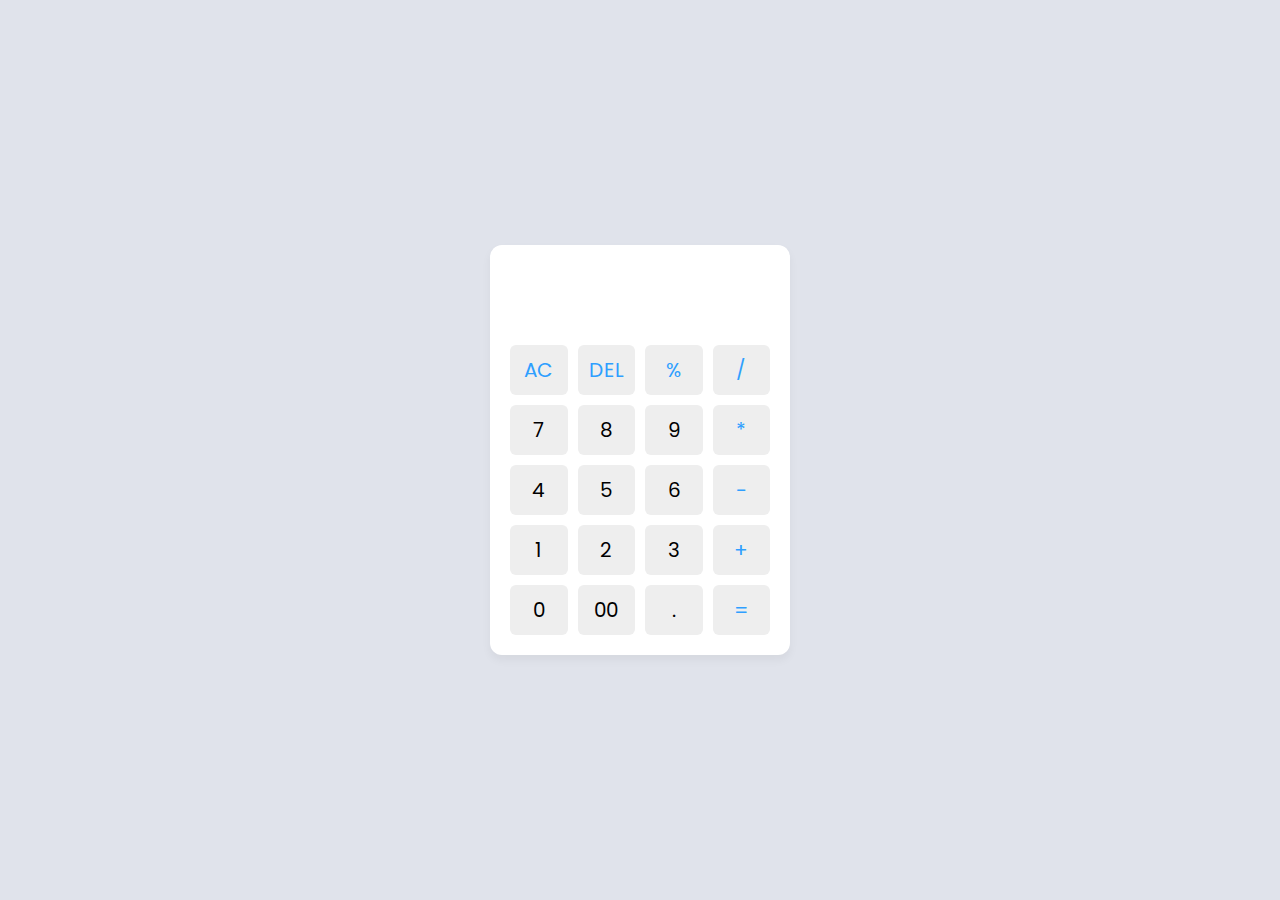
<file: Calculator/index.html>
<!DOCTYPE html>
  <head>
    <meta charset="UTF-8" />
    <meta http-equiv="X-UA-Compatible" content="IE=edge" />
    <meta name="viewport" content="width=device-width, initial-scale=1.0" />
    <title>Calculator in HTML CSS & JavaScript</title>
    <link rel="stylesheet" href="calculator.css" />
  </head>
  <body>
    <div class="container">
      <input type="text" class="display" />
      <div class="buttons">
        <button class="operator" data-value="AC">AC</button>
        <button class="operator" data-value="DEL">DEL</button>
        <button class="operator" data-value="%">%</button>
        <button class="operator" data-value="/">/</button>
        <button data-value="7">7</button>
        <button data-value="8">8</button>
        <button data-value="9">9</button>
        <button class="operator" data-value="*">*</button>
        <button data-value="4">4</button>
        <button data-value="5">5</button>
        <button data-value="6">6</button>
        <button class="operator" data-value="-">-</button>
        <button data-value="1">1</button>
        <button data-value="2">2</button>
        <button data-value="3">3</button>
        <button class="operator" data-value="+">+</button>
        <button data-value="0">0</button>
        <button data-value="00">00</button>
        <button data-value=".">.</button>
        <button class="operator" data-value="=">=</button>
      </div>
    </div>
    <script src="calculator.js"></script>
  </body>
</html>
</file>
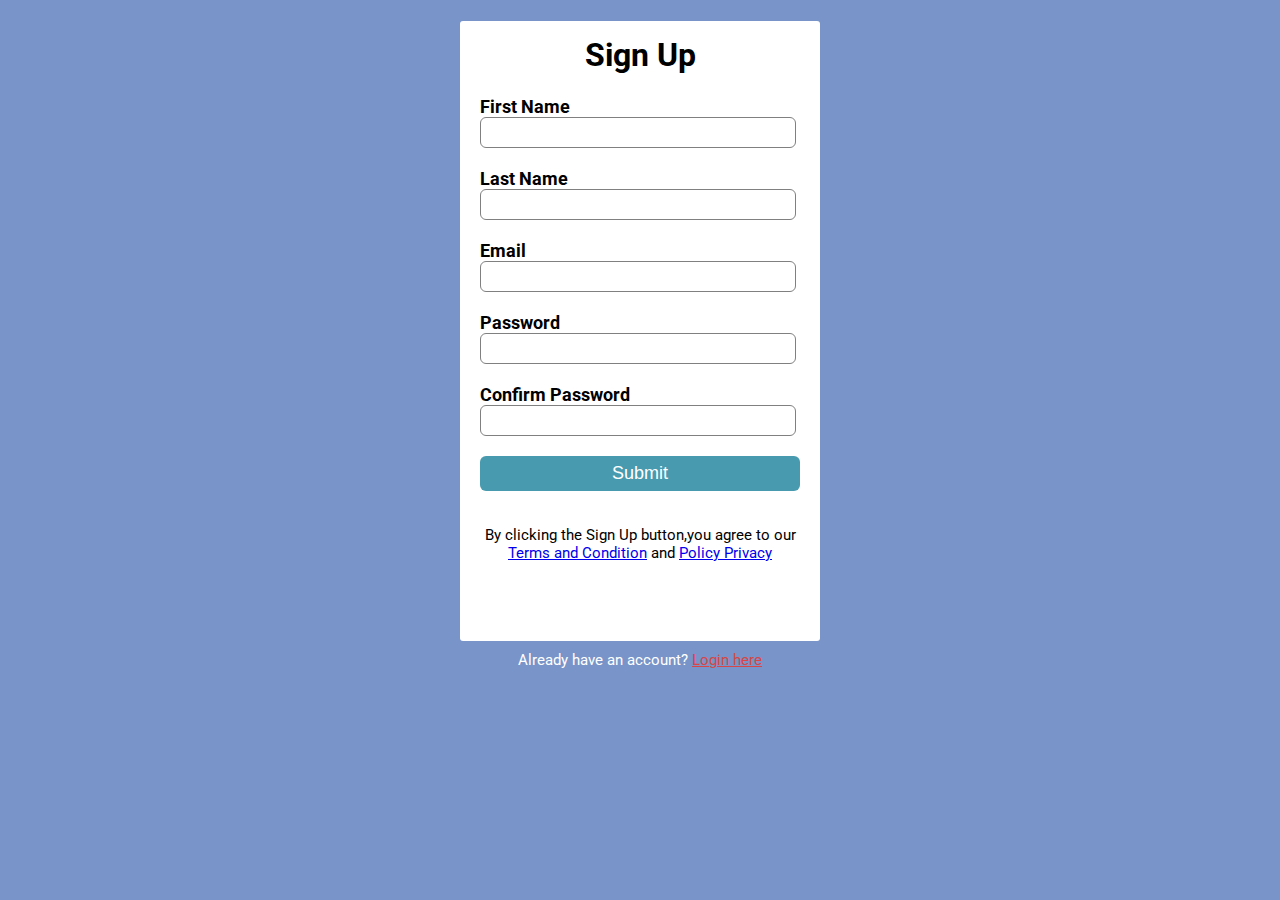
<file: Login.html>
<!DOCTYPE html>
<html lang="en">
  <head>
    <title>www.login.com</title>
    <link rel="stylesheet" href="login.css" />
    <link
      href="https://fonts.googleapis.com/css2?family=Roboto:wght@300&display=swap"
      rel="stylesheet"
    />
  </head>
  <body>
    <div class="signup-box">
      <h1>Sign Up</h1>
      
      <form>
        <label><b>First Name</b></label>
        <input type="text" placeholder="" />
        <label><b>Last Name</b></label>
        <input type="text" placeholder="" />
        <label><b>Email</b></label>
        <input type="email" placeholder="" />
        <label><b>Password</b></label>
        <input type="password" placeholder="" />
        <label><b>Confirm Password</b></label>
        <input type="password" placeholder="" />
        <input type="button" value="Submit" />
      <closeform></closeform></form>
      <p>
        By clicking the Sign Up button,you agree to our <br />
        <a href="#">Terms and Condition</a> and <a href="#">Policy Privacy</a>
      </p>
    </div>
    <p class="para-2">
      Already have an account? <a href="login.html">Login here</a>
    </p>
  </body>
</html>
</file>
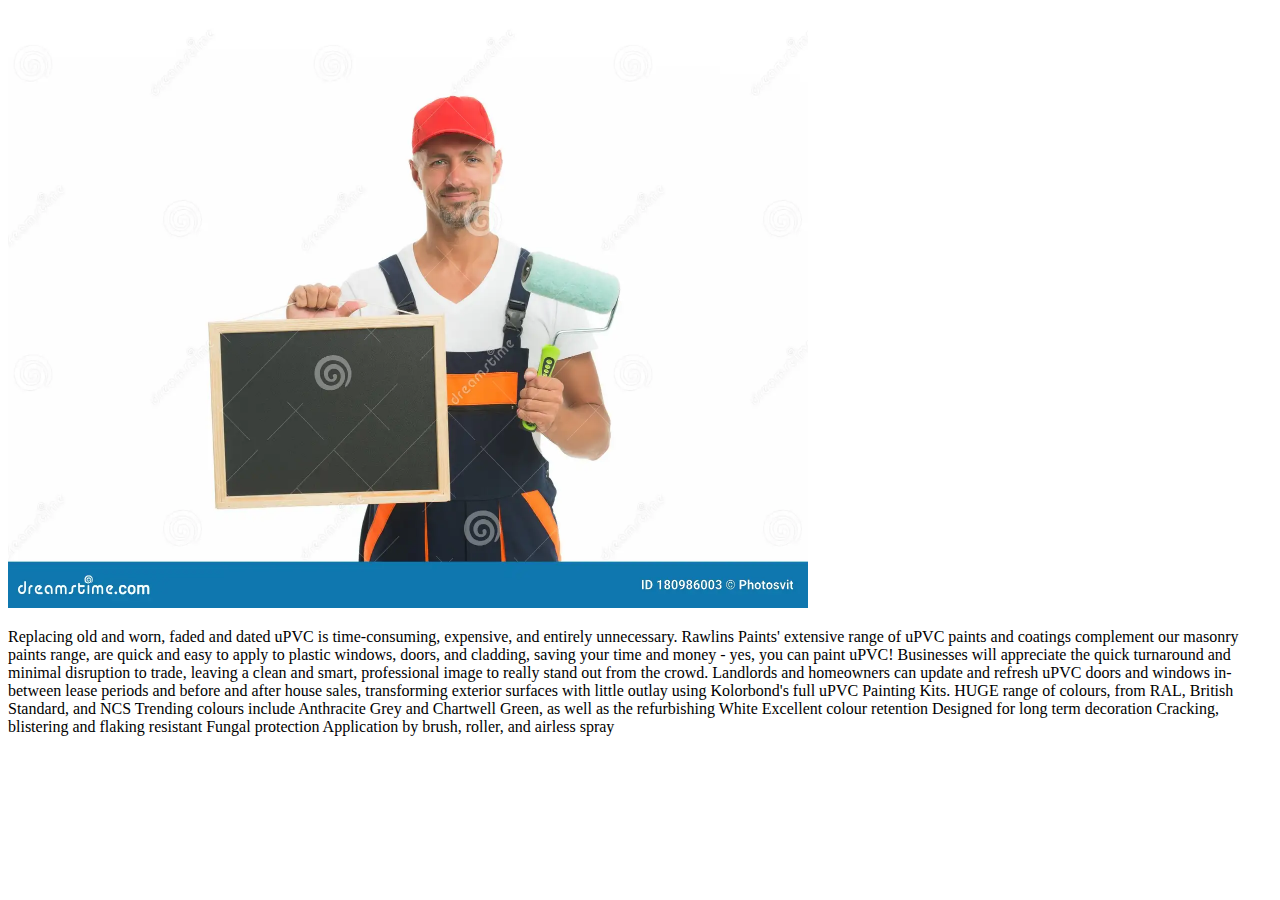
<file: resource.html>
<!DOCTYPE html>
<html lang="en">
<head>
    <meta charset="UTF-8">
    <meta http-equiv="X-UA-Compatible" content="IE=edge">
    <meta name="viewport" content="width=device-width, initial-scale=1.0">
    <title>resource</title>
</head>
<body>

    <img src="Images/External.webp" alt="" srcset="" height="600px" width="800px">

    <p>  Replacing old and worn, faded and dated uPVC is time-consuming, expensive, and entirely unnecessary. Rawlins Paints' extensive range of uPVC paints and coatings complement our masonry paints range, are quick and easy to apply to plastic windows, doors, and cladding, saving your time and money - yes, you can paint uPVC!

        Businesses will appreciate the quick turnaround and minimal disruption to trade, leaving a clean and smart, professional image to really stand out from the crowd. Landlords and homeowners can update and refresh uPVC doors and windows in-between lease periods and before and after house sales, transforming exterior surfaces with little outlay using Kolorbond's full uPVC Painting Kits.
        
        HUGE range of colours, from RAL, British Standard, and NCS
        Trending colours include Anthracite Grey and Chartwell Green, as well as the refurbishing White
        Excellent colour retention
        Designed for long term decoration
        Cracking, blistering and flaking resistant
        Fungal protection
        Application by brush, roller, and airless spray   </p>
    
</body>
</html>
</file>
<file: Calculator/calculator.css>
/* Import Google font - Poppins */
@import url("https://fonts.googleapis.com/css2?family=Poppins:wght@300;400;500;600;700&display=swap");
* {
  margin: 0;
  padding: 0;
  box-sizing: border-box;
  font-family: "Poppins", sans-serif;
}
body {
  height: 100vh;
  display: flex;
  align-items: center;
  justify-content: center;
  background: #e0e3eb;
}
.container {
  position: relative;
  max-width: 300px;
  width: 100%;
  border-radius: 12px;
  padding: 10px 20px 20px;
  background: #fff;
  box-shadow: 0 5px 10px rgba(0, 0, 0, 0.05);
}
.display {
  height: 80px;
  width: 100%;
  outline: none;
  border: none;
  text-align: right;
  margin-bottom: 10px;
  font-size: 25px;
  color: #000e1a;
  pointer-events: none;
}
.buttons {
  display: grid;
  grid-gap: 10px;
  grid-template-columns: repeat(4, 1fr);
}
.buttons button {
  padding: 10px;
  border-radius: 6px;
  border: none;
  font-size: 20px;
  cursor: pointer;
  background-color: #eee;
}
.buttons button:active {
  transform: scale(0.99);
}
.operator {
  color: #2f9fff;
}
</file>
<file: login.css>
body {
    background-color: #7994c8;
    font-family: "Roboto", sans-serif;
  }
  
  .signup-box {
    width: 360px;
    height: 620px;
    margin: auto;
    background-color: white;
    border-radius: 3px;
  }
  
  .login-box {
    width: 360px;
    height: 280px;
    margin: auto;
    border-radius: 3px;
    background-color: white;
  }
  
  h1 {
    text-align: center;
    padding-top: 15px;
  }
  
  h4 {
    text-align: center;
  }
  
  form {
    width: 300px;
    margin-left: 20px;
  }
  
  form label {
    display: flex;
    margin-top: 20px;
    font-size: 18px;
  }
  
  form input {
    width: 100%;
    padding: 7px;
    border: none;
    border: 1px solid gray;
    border-radius: 6px;
    outline: none;
  }
  input[type="button"] {
    width: 320px;
    height: 35px;
    margin-top: 20px;
    border: none;
    background-color: #489baf;
    color: white;
    font-size: 18px;
  }
  p {
    text-align: center;
    padding-top: 20px;
    font-size: 15px;
  }
  .para-2 {
    text-align: center;
    color: white;
    font-size: 15px;
    margin-top: -10px;
  }
  .para-2 a {
    color: #d84646;
  }
</file>
